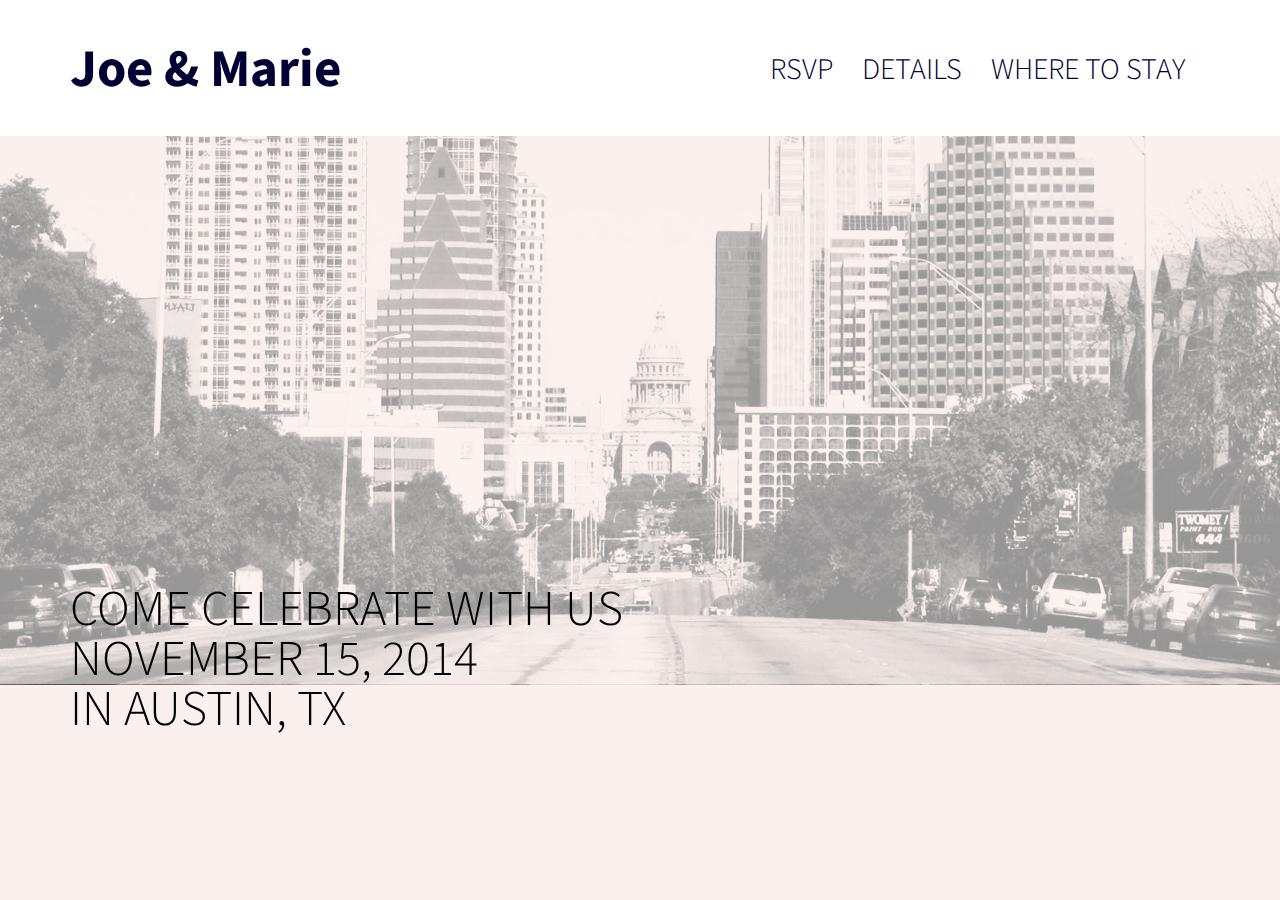
<file: index.html>
<!doctype html>
<html lang="en">
<head>
	<meta charset="UTF-8">
	<link href='http://fonts.googleapis.com/css?family=Source+Sans+Pro:200,300,400' rel='stylesheet' type='text/css'>
	<link rel="stylesheet" href="main.css" type="text/css">
	<link rel="icon" href="favicon.ico" />
	<title>11-15-14</title>
</head>

<body>
	<div>
		<!--NAV AREA-->
		<header>
			<div id="nav">
				<div id="logo-small">
					<h3><a href="index.html">Joe & Marie</a></h3>
				</div>

				<div id="nav-elements">
					<ul>
						<li><a href="rsvp.html">RSVP</a></li>
						<li><a href="schedule.html">DETAILS</a></li>
						<li><a href="where.html">WHERE TO STAY</a></li>
					</ul>
				</div>
			</div>
		</header>

		<!--MAIN AREA-->
		<div id="main-area">
		<section>
			<img id="austin" src="images/Downtown_Austin_TX2.jpg" alt="lovely french bicycle scene" />
			<div id="center-text">
				<ul>
					<li>COME CELEBRATE WITH US</li>
					<li>NOVEMBER 15, 2014</li>
					<li>IN AUSTIN, TX</li>
				</ul>
			</div>
		</section>
		</div>
	</div>
</body>
</file>
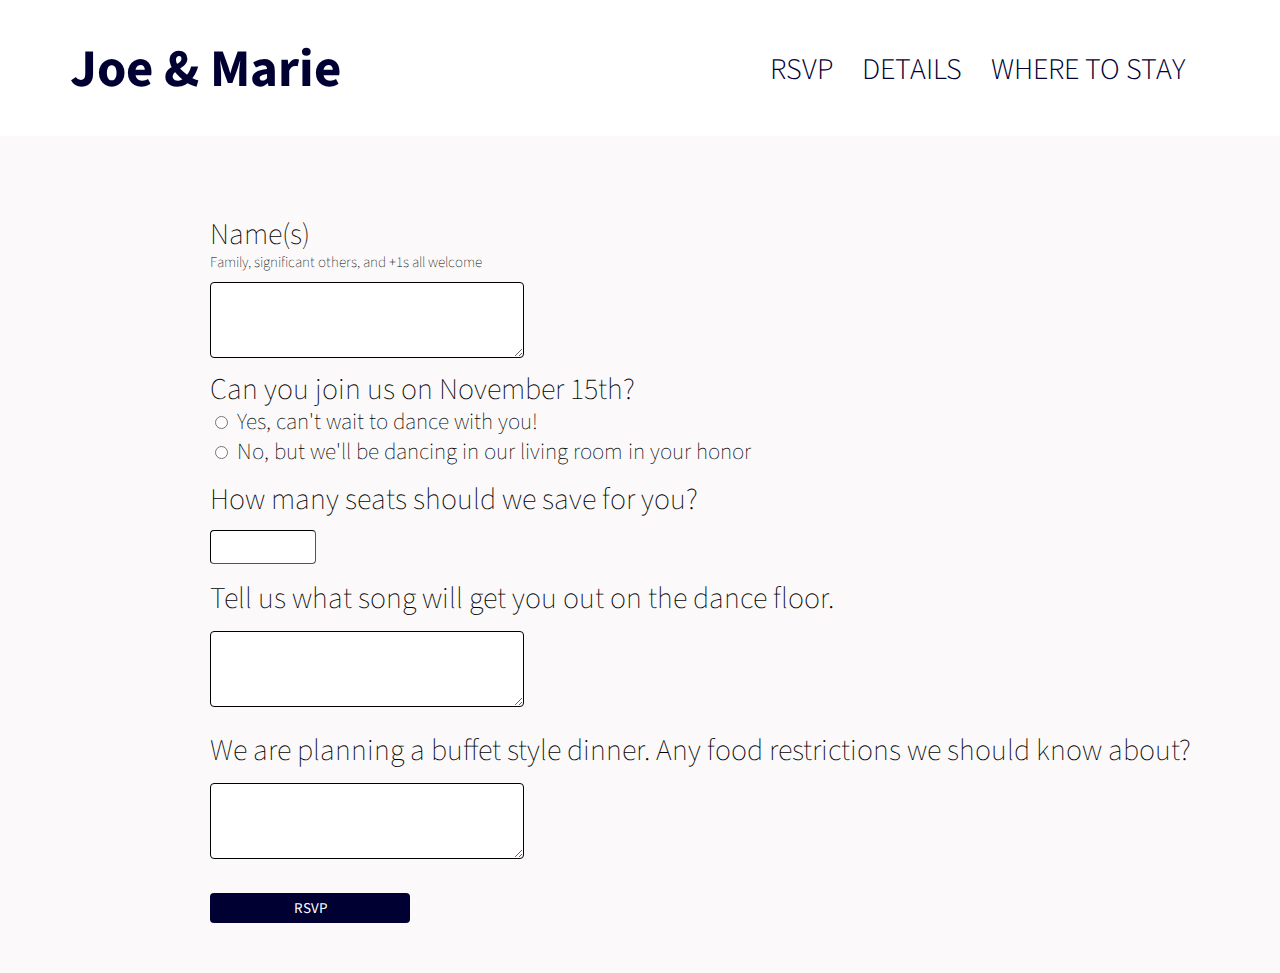
<file: rsvp.html>
<!doctype html>
<html lang="en">
<head>
	<meta charset="UTF-8">
	<link href='http://fonts.googleapis.com/css?family=Source+Sans+Pro:200,300,400' rel='stylesheet' type='text/css'>
	<link rel="stylesheet" href="main.css" type="text/css">
	<link rel="stylesheet" href="pages.css" type="text/css">
	<link rel="icon" href="favicon.ico" />
	<title>RSVP</title>
</head>
<body>
<header>
			<div id="nav">
				<div id="logo-small">
					<h3><a href="index.html">Joe & Marie</a></h3>
				</div>

				<div id="nav-elements">
					<ul>
						<li><a href="rsvp.html">RSVP</a></li>
						<li><a href="schedule.html">DETAILS</a></li>
						<li><a href="where.html">WHERE TO STAY</a></li>
					</ul>
				</div>
			</div>
		</header>

<div>


<script type="text/javascript">var submitted=false;</script>
<iframe name="hidden_iframe" id="hidden_iframe"
style="display:none;" onload="if(submitted)
{window.location='http://joemarie.info/thankyou.html';}"></iframe>
<form action="https://docs.google.com/forms/d/1lcj2aA61hnllJNZpHVZe_u5Nr-rrGaWgagIzkkewX2M/formResponse" method="post"
target="hidden_iframe" onsubmit="submitted=true;">
	<ol role="list" class="ss-question-list" style="padding-left: 0">
	<div class="ss-form-question errorbox-good" id="name" role="listitem">
		<div dir="ltr" class="ss-item  ss-paragraph-text">
			<div class="ss-form-entry">
				<label class="ss-q-item-label" for="entry_2046987478">
					<div class="ss-q-title">Name(s)
					</div>
					<div class="ss-q-help ss-secondary-text" dir="ltr">Family, significant others, and +1s all welcome
					</div>
				</label>
				<textarea name="entry.2046987478" rows="8" cols="0" class="ss-q-long" id="entry_2046987478" dir="auto" aria-label="Name(s) (Tell us who you are) "></textarea>
				<div class="error-message" id="130781429_errorMessage">
				</div>
			</div>
		</div>
	</div> 
	<div class="ss-form-question errorbox-good" role="listitem">
		<div dir="ltr" class="ss-item  ss-radio">
			<div class="ss-form-entry">
				<label class="ss-q-item-label" for="entry_795235976">
					<div class="ss-q-title">Can you join us on November 15th?
					</div>
				</label>

				<ul class="ss-choices" role="radiogroup" aria-label="Are you in?  ">
					<li class="ss-choice-item">
						<label>
							<span class="ss-choice-item-control goog-inline-block">
								<input type="radio" name="entry.1181663158" value="Yes, can&#39;t wait to dance with you!" id="group_1181663158_1" role="radio" class="ss-q-radio" aria-label="Yes, can&#39;t wait to dance with you!">
							</span>
							<span class="ss-choice-label">Yes, can&#39;t wait to dance with you!
							</span>
						</label>
					</li> 
					<li class="ss-choice-item">
						<label>
							<span class="ss-choice-item-control goog-inline-block">
								<input type="radio" name="entry.1181663158" value="No, but we&#39;ll be dancing in our living room in your honor" id="group_1181663158_2" role="radio" class="ss-q-radio" aria-label="No, but we&#39;ll be dancing in our living room in your honor">
							</span>
							<span class="ss-choice-label">No, but we&#39;ll be dancing in our living room in your honor
							</span>
						</label>
					</li>
				</ul>
				<div class="error-message" id="795235976_errorMessage">
				</div>
			</div>
		</div>
	</div> 
	<div class="ss-form-question errorbox-good" role="listitem">
<div dir="ltr" class="ss-item  ss-text"><div class="ss-form-entry">
<label class="ss-q-item-label" for="entry_1941321910"><div class="ss-q-title">How many seats should we save for you?
</div>
<div class="ss-q-help ss-secondary-text" dir="ltr"></div></label>
<input type="number" name="entry.1941321910" value="" class="ss-q-short" id="entry_1941321910" dir="auto" aria-label="How many seats should we save for you?" step="any" min="0.0" aria-valuemin="0.0" title="">

</div></div></div> <div class="ss-form-question errorbox-good" role="listitem">
<div dir="ltr" class="ss-item  ss-paragraph-text"><div class="ss-form-entry">
<label class="ss-q-item-label" for="entry_1454326634"><div class="ss-q-title">Tell us what song will get you out on the dance floor.
</div>
<div class="ss-q-help ss-secondary-text" dir="ltr"></div></label>
<textarea name="entry.1454326634" rows="8" cols="0" class="ss-q-long" id="entry_1454326634" dir="auto" aria-label="Tell us what song will get you out on the dance floor.  "></textarea>
<div class="error-message" id="26403582_errorMessage"></div>

</div></div></div>

<div class="ss-form-question errorbox-good" role="listitem">
<div dir="ltr" class="ss-item  ss-paragraph-text"><div class="ss-form-entry">
<label class="ss-q-item-label" for="entry_578561842"><div class="ss-q-title">We are planning a buffet style dinner. Any food restrictions we should know about?
</div>
<div class="ss-q-help ss-secondary-text" dir="ltr"></div></label>
<textarea name="entry.578561842" rows="8" cols="0" class="ss-q-long" id="entry_578561842" dir="auto" aria-label="We are planning a buffet style dinner. Any food restrictions we should know about?  "></textarea>
<div class="error-message" id="10954358_errorMessage"></div>
</div></div></div>

<input type="hidden" name="draftResponse" value="[,,&quot;284560614593106248&quot;]
">
<input type="hidden" name="pageHistory" value="0">


<input type="hidden" name="fbzx" value="284560614593106248">

<div class="ss-item ss-navigate"><table id="navigation-table"><tbody><tr><td class="ss-form-entry goog-inline-block" id="navigation-buttons" dir="ltr">
<input type="submit" name="submit" value="RSVP" id="ss-submit">
</td>
</tr></tbody></table></div></ol></form>
</div>
</body>
</file>
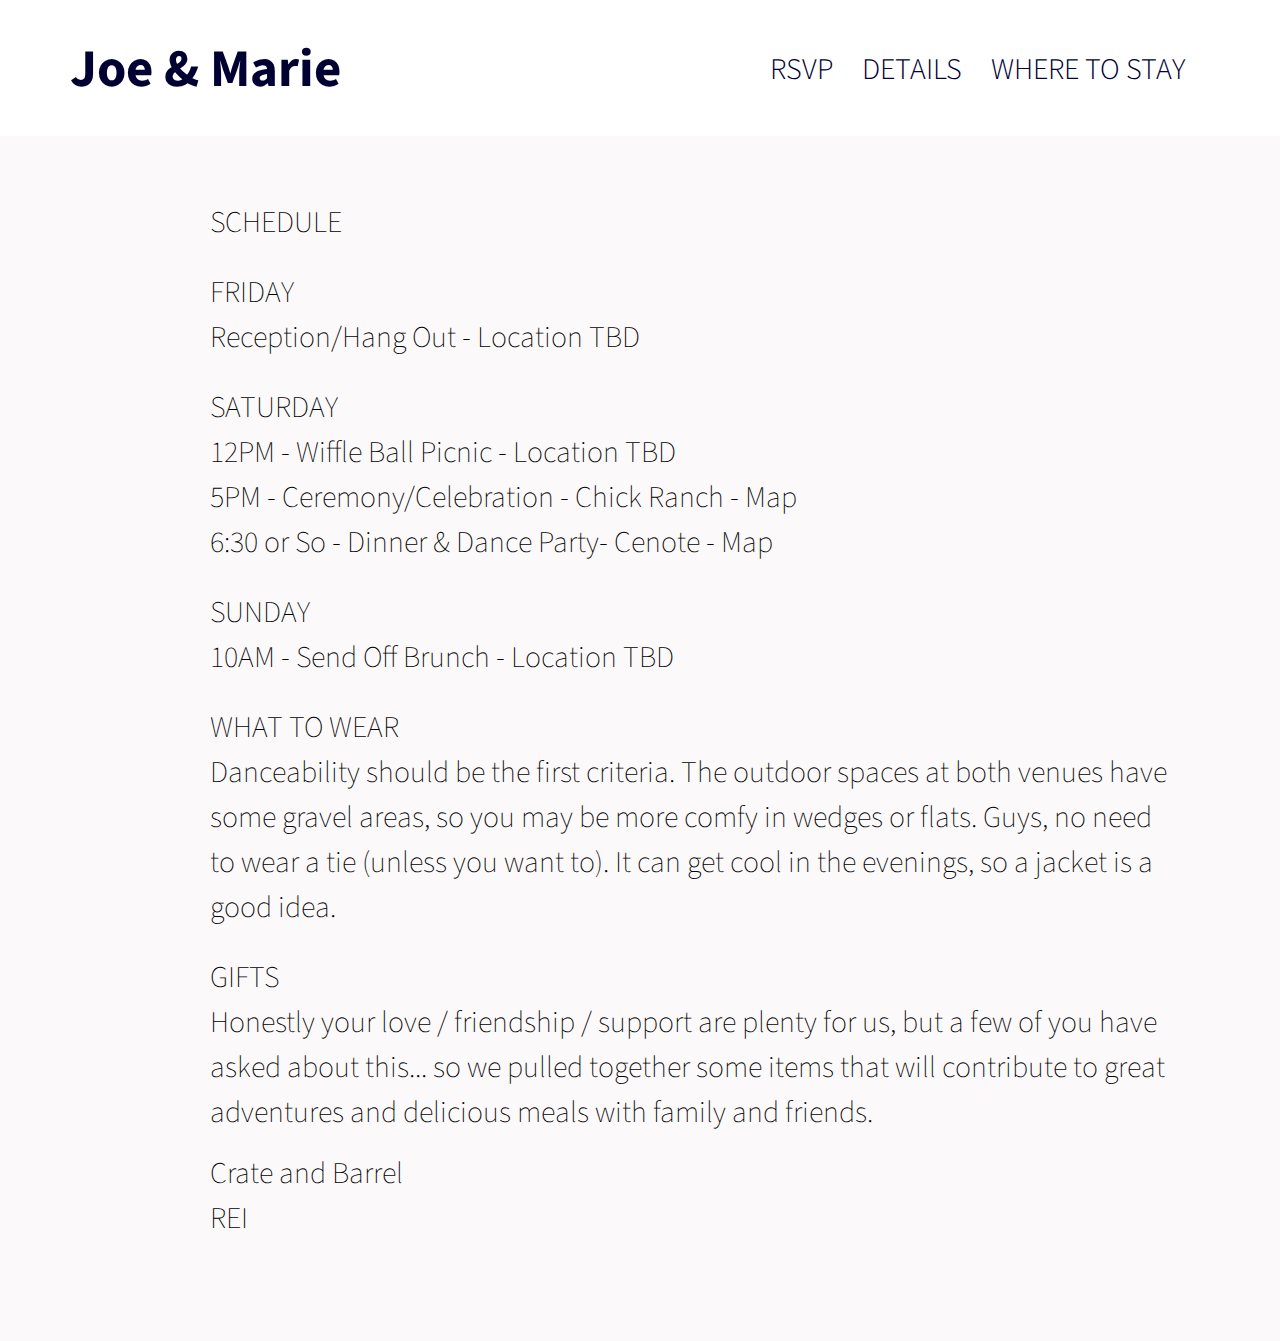
<file: schedule.html>
<!doctype html>
<html lang="en">
<head>
	<meta charset="UTF-8">
	<link href='http://fonts.googleapis.com/css?family=Source+Sans+Pro:200,300,400' rel='stylesheet' type='text/css'>
	<link rel="stylesheet" href="main.css" type="text/css">
	<link rel="stylesheet" href="pages.css" type="text/css">
	<link rel="icon" href="favicon.ico" />
	<title>Schedule</title>
</head>
<body>
<header>
			<div id="nav">
				<div id="logo-small">
					<h3><a href="index.html">Joe & Marie</a></h3>
				</div>

				<div id="nav-elements">
					<ul>
						<li><a href="rsvp.html">RSVP</a></li>
						<li><a href="schedule.html">DETAILS</a></li>
						<li><a href="where.html">WHERE TO STAY</a></li>
					</ul>
				</div>
			</div>
</header>

<div class="info-area" id="sched-width">
	<ul>
		<li>SCHEDULE</li>
		<div class="spacer"></div>
		<li>FRIDAY</li>
		<li>Reception/Hang Out - Location TBD</li>
		<div class="spacer"></div>
		<li>SATURDAY</li>
		<li>12PM - Wiffle Ball Picnic - Location TBD</li>
		<li>5PM - Ceremony/Celebration - Chick Ranch - <a href="https://www.google.com/maps/place/Chick+Ranch+Austin/@30.260323,-97.733236,17z/data=!3m1!4b1!4m2!3m1!1s0x0:0x88d23e78baf4fa0f">Map</a></li>
		<li>6:30 or So - Dinner & Dance Party- Cenote - <a href="https://www.google.com/maps/preview?safe=active&ie=UTF-8&fb=1&gl=us&cid=18250414137763546920&q=Cenote&ei=Y3TcU_m6Fs2HogSDjIGQAg&ved=0CIIBEPwSMA0">Map</a></li>
		<div class="spacer"></div>
		<li>SUNDAY</li>
		<li>10AM - Send Off Brunch - Location TBD</li>
		<div class="spacer"></div>
		<li>WHAT TO WEAR</li>
		<li>Danceability should be the first criteria. The outdoor spaces at both venues have some gravel areas, so you may be more comfy in wedges or flats. Guys, no need to wear a tie (unless you want to). It can get cool in the evenings, so a jacket is a good idea.
		<div class="spacer"></div>
		<li>GIFTS</li>
		<li>Honestly your love / friendship / support are plenty for us, but a few of you have asked about this... so we pulled together some items that will contribute to great adventures and delicious meals with family and friends.</li>
		<br>
		<li><a href="http://www.crateandbarrel.com/Gift-Registry/Marie-White-and-Joe-Gosse/r5224841">Crate and Barrel</a></li>
		<li><a href="http://www.rei.com/GiftRegistryDetails/GR100328622">REI</a></li>
		<div class="spacer"></div>
		<div class="spacer"></div>
		<div class="spacer"></div>
		<div class="spacer"></div>
	</ul>
</div>
</body>
</file>
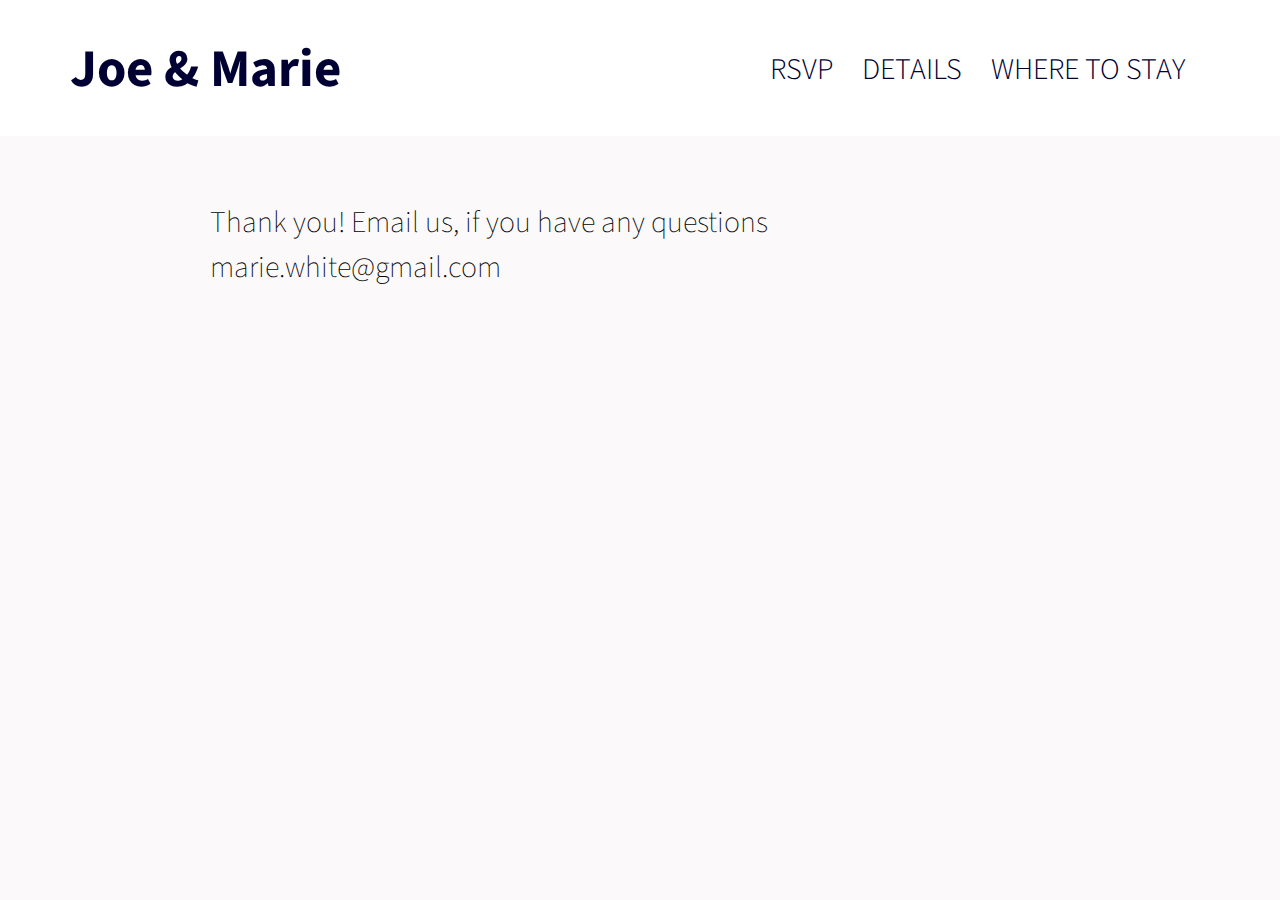
<file: thankyou.html>
<!doctype html>
<html lang="en">
<head>
	<meta charset="UTF-8">
	<link href='http://fonts.googleapis.com/css?family=Source+Sans+Pro:200,300,400' rel='stylesheet' type='text/css'>
	<link rel="stylesheet" href="main.css" type="text/css">
	<link rel="stylesheet" href="pages.css" type="text/css">
	<link rel="icon" href="favicon.ico" />
	<title>Thanks</title>
</head>
<body>
<header>
			<div id="nav">
				<div id="logo-small">
					<h3><a href="index.html">Joe & Marie</a></h3>
				</div>

				<div id="nav-elements">
					<ul>
						<li><a href="rsvp.html">RSVP</a></li>
						<li><a href="schedule.html">DETAILS</a></li>
						<li><a href="where.html">WHERE TO STAY</a></li>
					</ul>
				</div>
			</div>
</header>

<div class="info-area">
	<ul>
		<li>Thank you! Email us, if you have any questions</li>
		<li>marie.white@gmail.com</li>
	</ul>
</div>
</body>
</file>
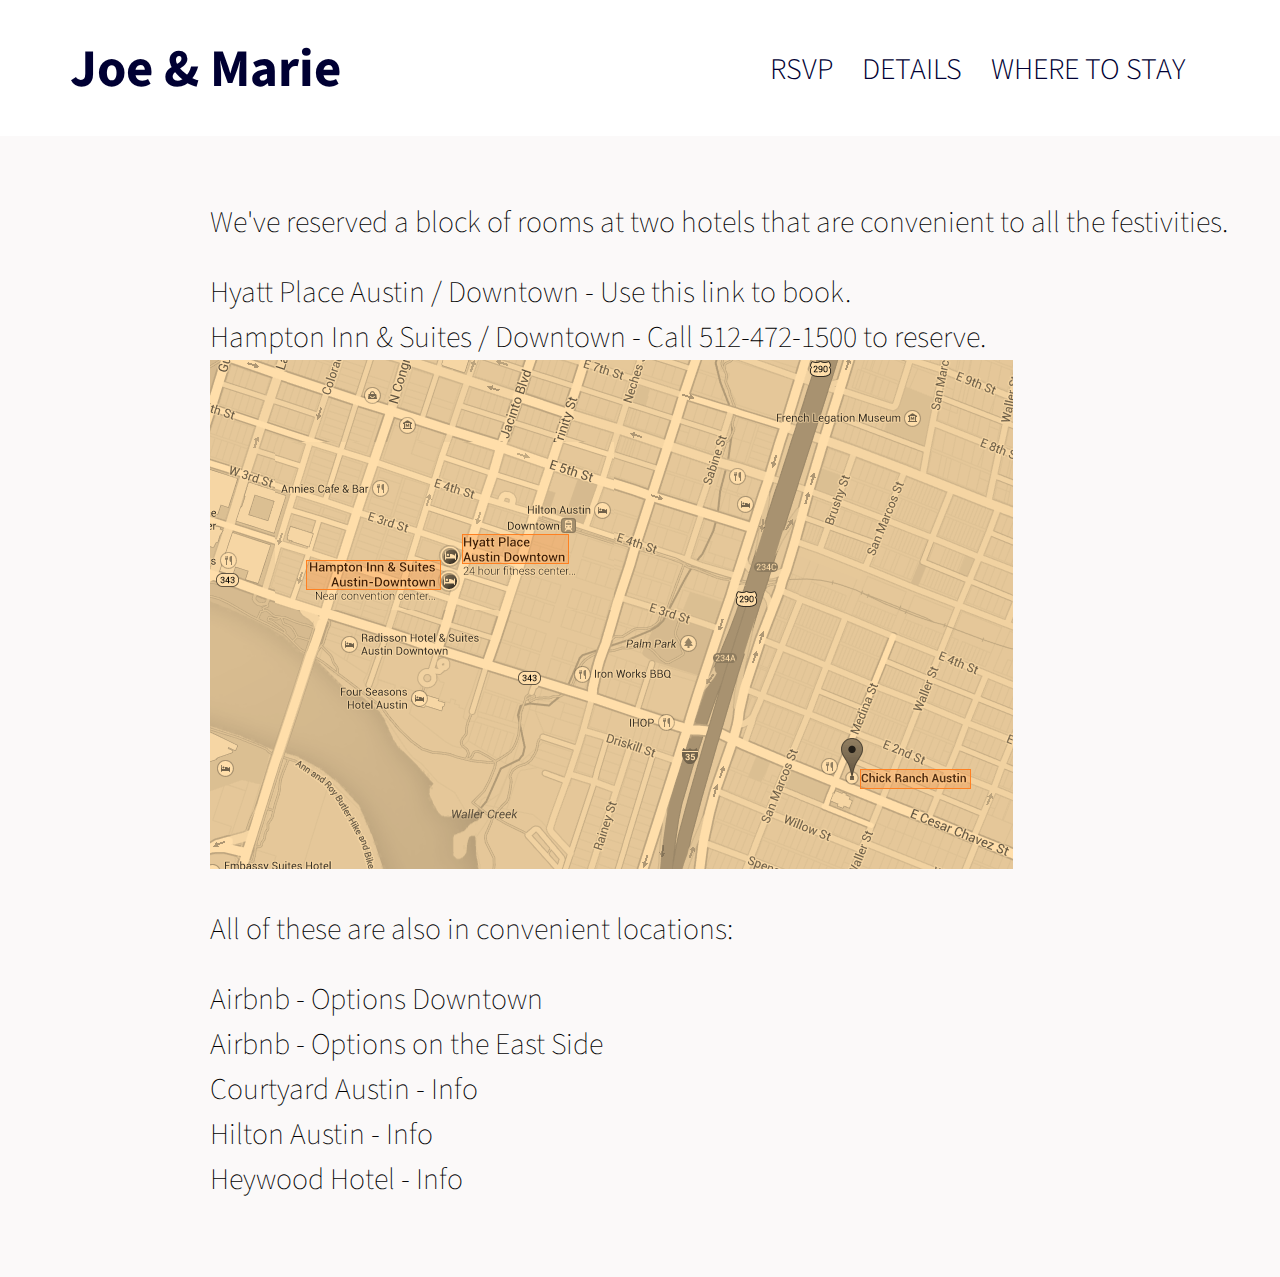
<file: where.html>
<!doctype html>
<html lang="en">
<head>
	<meta charset="UTF-8">
	<link href='http://fonts.googleapis.com/css?family=Source+Sans+Pro:200,300,400' rel='stylesheet' type='text/css'>
	<link rel="stylesheet" href="main.css" type="text/css">
	<link rel="stylesheet" href="pages.css" type="text/css">
	<link rel="icon" href="favicon.ico" />
	<title>Where to Stay</title>
</head>
<body>
<header>
			<div id="nav">
				<div id="logo-small">
					<h3><a href="index.html">Joe & Marie</a></h3>
				</div>

				<div id="nav-elements">
					<ul>
						<li><a href="rsvp.html">RSVP</a></li>
						<li><a href="schedule.html">DETAILS</a></li>
						<li><a href="where.html">WHERE TO STAY</a></li>
					</ul>
				</div>
			</div>
</header>

<div class="info-area">
	<ul>
		<li>We've reserved a block of rooms at two hotels that are convenient to all the festivities.</li>
		<div class="spacer"></div>
		<li>Hyatt Place Austin / Downtown - <a href="http://www.austindowntown.place.hyatt.com/en/hotel/home.html?corp_id=85917">Use this link to book.</a></li>
		<li>Hampton Inn & Suites / Downtown - Call 512-472-1500 to reserve.</li>
		<li><img id="map" src="images/map.png" alt="map of hotels and ceremony" /></li>
		<div class="spacer"></div>
		<li>All of these are also in convenient locations:</li>
		<div class="spacer"></div>
		<li>Airbnb - <a href="https://www.airbnb.com/s/austin--tx?checkin=11%2F14%2F2014&checkout=11%2F16%2F2014&guests=4&room_types%5B%5D=Entire+home%2Fapt&price_max=500&sw_lat=30.260152676335323&sw_lng=-97.74356940692519&ne_lat=30.271160363097287&ne_lng=-97.73436406558608&zoom=16&search_by_map=true">Options Downtown</a></li>
		<li>Airbnb - <a href="https://www.airbnb.com/s/austin--tx?checkin=11%2F14%2F2014&checkout=11%2F16%2F2014&guests=4&room_types%5B%5D=Entire+home%2Fapt&price_max=500&sw_lat=30.2550371302004&sw_lng=-97.7352867454872&ne_lat=30.26604546864392&ne_lng=-97.72608140414809&zoom=16&search_by_map=true">Options on the East Side</a></li>
		<li>Courtyard Austin - <a href="http://www.hotels.com/hotel/details.html?tab=description&hotelId=246278&arrivalDate=11-14-14&departureDate=11-16-14&rooms[0].numberOfAdults=2&roomno=1&validate=false&previousDateful=false&reviewOrder=date_newest_first">Info</a></li>
		<li>Hilton Austin - <a href="http://www.hotels.com/hotel/details.html?tab=description&hotelId=216352&arrivalDate=11-14-14&departureDate=11-16-14&rooms[0].numberOfAdults=2&roomno=1&validate=false&previousDateful=false&reviewOrder=date_newest_first">Info</a></li>
		<li>Heywood Hotel - <a href="http://heywoodhotel.com/">Info</a></li>
	</ul>
	<div class="spacer"></div>
	<div class="spacer"></div>
	<div class="spacer"></div>
</div>
</body>
</file>
<file: pages.css>
body {
	background: #fbf9f9;
}
</file>
<file: main.css>
/* http://meyerweb.com/eric/tools/css/reset/ 
   v2.0 | 20110126
   License: none (public domain)
*/

html, body, div, span, applet, object, iframe,
h1, h2, h3, h4, h5, h6, p, blockquote, pre,
a, abbr, acronym, address, big, cite, code,
del, dfn, em, img, ins, kbd, q, s, samp,
small, strike, strong, sub, sup, tt, var,
b, u, i, center,
dl, dt, dd, ol, ul, li,
fieldset, form, label, legend,
table, caption, tbody, tfoot, thead, tr, th, td,
article, aside, canvas, details, embed, 
figure, figcaption, footer, header, hgroup, 
menu, nav, output, ruby, section, summary,
time, mark, audio, video {
	margin: 0;
	padding: 0;
	border: 0;
	font-size: 100%;
	font: inherit;
	vertical-align: baseline;
}
/* HTML5 display-role reset for older browsers */
article, aside, details, figcaption, figure, 
footer, header, hgroup, menu, nav, section {
	display: block;
}
body {
	line-height: 1;
}
ol, ul {
	list-style: none;
}
blockquote, q {
	quotes: none;
}
blockquote:before, blockquote:after,
q:before, q:after {
	content: '';
	content: none;
}
table {
	border-collapse: collapse;
	border-spacing: 0;
}

/*Marie's CSS */

/** { outline: 1px solid black; }*/

body {
	background: #faf0ed;
}

#nav {
	position: fixed;
	top: 0;
	left: 0;
	right: 0;
	padding-top: 40px;
	padding-bottom: 40px;
	padding-right:70px;
	min-width: 950px;
	background: white;
	z-index: 3;
}

#logo-small {
	float: left;
	margin-left: 70px;
	padding-top: 3px;
}

#nav-elements {
	padding-top: 15px;
	float: right;
	text-align: right;
}

#nav-elements li {
	display: inline;
	padding-right: 25px;
}

#austin {
	width: 100%;
	min-width: 1250px;
}

h1 {
	font-family: 'Source Sans Pro', sans-serif;
	font-size: 125px;
	font-weight: 700;
	color: black;
}

h2 {
	font-family: 'Source Sans Pro', sans-serif;
	font-size: 75px;
	font-weight: 400;
	color: black;
}

h3 {
	font-family: 'Source Sans Pro', sans-serif;
	font-size: 53px;
	font-weight: 700;
	display: inline;
	color: white;
}

h4 {
	font-family: 'Source Sans Pro', sans-serif;
	font-size: 50px;
	font-weight: 400;
	color: black;
}

li {
	padding: 0px;
	font-family: 'Source Sans Pro', sans-serif;
	font-size: 30px;
	font-weight: 300;
}

a {
	text-decoration: none;
	color: #000033;
}

a:hover {
	text-decoration: none;
	color: #4456da;
}

textarea {
	width: 300px;
	height: 50px;
	padding: 0.8em 0.4em;
	margin: 0.8em auto 0.2em;
	color: black;
	border: solid 1px black;
	-webkit-border-radius: 4px;
	-moz-border-radius: 4px;
	border-radius: 4px;
	font-size: 15px;
}

textarea:focus {
	outline:none;
}

#main-area {
	clear: both;
	min-width: 1250px;
}

#center-text {
	position: fixed;
	left: 70px;
	top: 65%;
	z-index: 2;
}

#center-text li {
	color: black;
	font-size: 50px;
	font-weight: 300;
}

.ss-form-desc {
	margin-left: 210px;
	margin-top: 200px;
	font-family: 'Source Sans Pro', sans-serif;
	font-size: 30px;
	font-weight: 200;
	color: black;
}

form {
	margin-left: 210px;
	margin-top: 200px;
}

.info-area {
	margin-left: 210px;
	margin-top: 200px;
}

.info-area li {
	line-height: 150%;
	font-size: 30px;
	font-weight: 200;
}

.info-area a {
	color: black;
}

.info-area a:hover {
	text-decoration: none;
	color: #0808fe;
}

#sched-width {
	padding-right: 100px;
}

.ss-form-question {
	padding-top: 20px;
}

#name {
	height: 120px;
	padding-bottom: 15px;
}

input {
	margin-top: 10px;
	border-color: black;
	border-width: 1px;
}

input:focus {
    outline:none;
}

.ss-choice-item {
	height: 30px;
}

.ss-q-item-label {
	font-family: 'Source Sans Pro', sans-serif;
	font-size: 30px;
	font-weight: 200;
	color: black;
}

.ss-choice-label {
	font-family: 'Source Sans Pro', sans-serif;
	font-size: 23px;
	font-weight: 200;
	color: black;
}

.ss-secondary-text {
	font-family: 'Source Sans Pro', sans-serif;
	font-size: 15px;
	font-weight: 200;
	color: black;
	margin-top: 5px;
}

.ss-q-short {
	height: 30px;
	width: 100px;
	-webkit-border-radius: 4px;
	-moz-border-radius: 4px;
	border-radius: 4px;
	font-size: 15px;
}

#ss-submit {
	font-family: 'Source Sans Pro', sans-serif;
	font-size: 15px;
	font-weight: 400;
	color: white;
	background: #000033;
	border: none;
	margin-top: 25px;
	margin-bottom: 50px;
	-webkit-border-radius: 4px;
	-moz-border-radius: 4px;
	border-radius: 4px;
	width: 200px;
	height: 30px;
}

#ss-submit:hover {
	background: #4456da;
}

.spacer {
	height: 25px;
}
</file>
